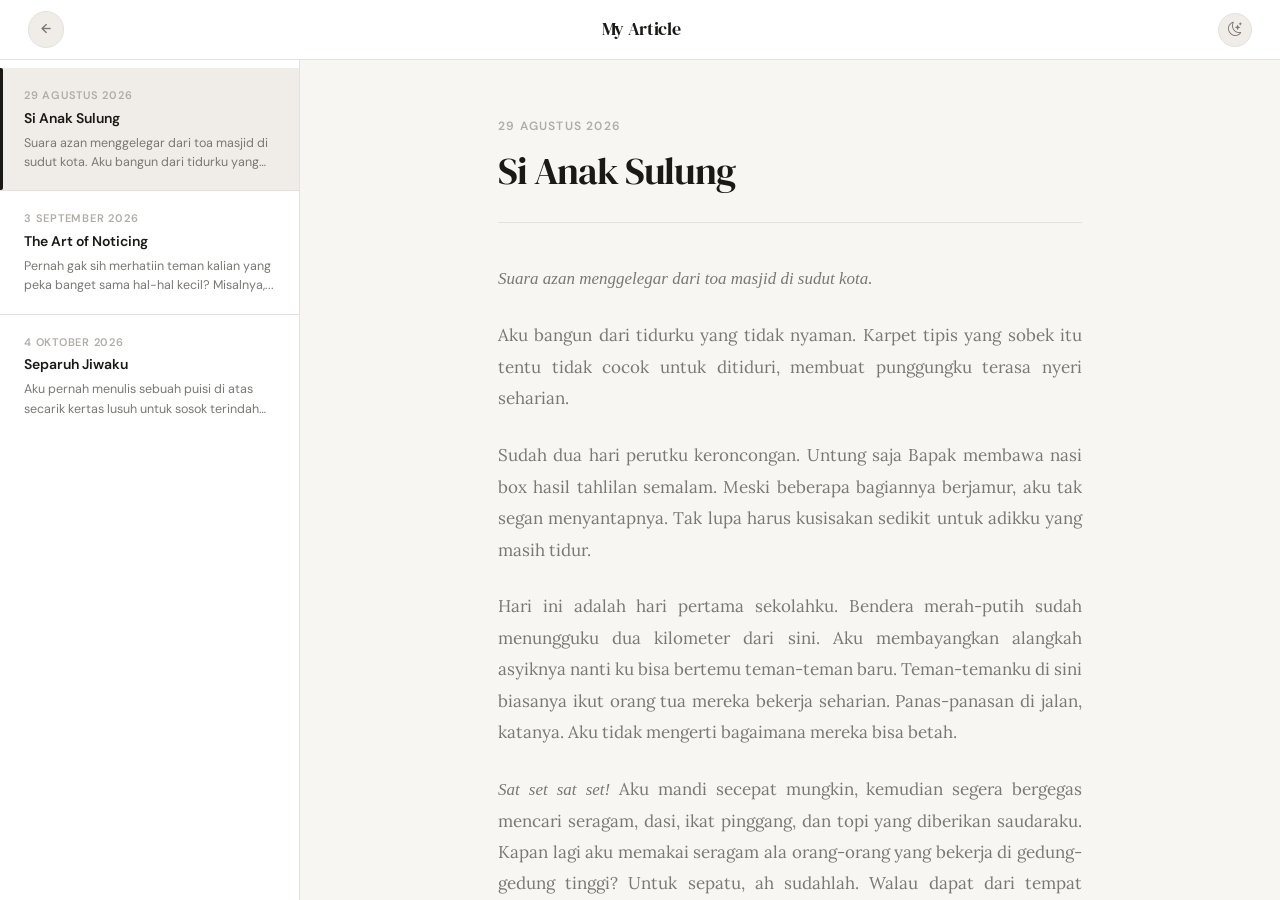
<file: untold-story.html>
<!DOCTYPE html>
<html lang="id">
<head>
  <meta charset="UTF-8"/>
  <meta name="viewport" content="width=device-width, initial-scale=1.0"/>
  <title>ReyStudio: My Article</title>
  <script>
    (function(){
      var t = localStorage.getItem('theme') || 'light';
      document.documentElement.setAttribute('data-theme', t);
    })();
  </script>
  <link rel="preconnect" href="https://fonts.googleapis.com"/>
  <link href="https://fonts.googleapis.com/css2?family=DM+Serif+Display:ital@0;1&family=DM+Sans:opsz,wght@9..40,400;9..40,500;9..40,600&family=Lora:ital,wght@0,400;0,500;1,400&display=swap" rel="stylesheet"/>
  <link rel="stylesheet" href="https://cdn.jsdelivr.net/npm/bootstrap-icons@1.11.3/font/bootstrap-icons.css"/>
  <link rel="stylesheet" href="untold-story.css"/>
</head>
<body>

  <header class="us-header">
    <div class="us-header-inner">
      <a href="index.html" class="us-back">
        <span>←</span>
      </a>
      <span class="us-header-title">My Article</span>
      <button class="us-theme-toggle" id="us-theme-toggle" aria-label="Toggle dark mode">
        <i class="bi bi-moon-stars"></i>
      </button>
    </div>
  </header>

  <main class="us-main" id="us-main">
    <aside class="us-sidebar" id="us-sidebar">
      <div class="us-sidebar-inner" id="us-story-list"></div>
    </aside>
    <article class="us-content" id="us-content">
      <div class="us-content-inner" id="us-story-body"></div>
    </article>
  </main>

  <script src="untold-story.js"></script>
</body>
</html>
</file>
<file: untold-story.css>
:root {
  --white:       #ffffff;
  --bg:          #f7f6f3;
  --bg-alt:      #f0ede8;
  --border:      #e4e2de;
  --text:        #1a1916;
  --text-muted:  #7a7874;
  --text-light:  #b0ada8;
  --accent-soft: #f0ede8;
  --shadow-sm:   0 2px 8px rgba(0,0,0,.06);
  --shadow-md:   0 8px 32px rgba(0,0,0,.09);
  --radius-sm:   10px;
  --radius-md:   16px;
  --header-h:    60px;
  --font-display:'DM Serif Display', Georgia, serif;
  --font-body:   'DM Sans', system-ui, sans-serif;
  --font-prose:  'Lora', Georgia, serif;
  --transition:  .3s cubic-bezier(.4,0,.2,1);
}

[data-theme="dark"] {
  --white:       #1c1b18;
  --bg:          #111110;
  --bg-alt:      #161513;
  --border:      #2e2c29;
  --text:        #f0ede8;
  --text-muted:  #9a9692;
  --text-light:  #6a6762;
  --accent-soft: #272420;
  --shadow-sm:   0 2px 8px rgba(0,0,0,.35);
  --shadow-md:   0 8px 32px rgba(0,0,0,.45);
}

*, *::before, *::after { box-sizing: border-box; margin: 0; padding: 0; }

html {
  -webkit-font-smoothing: antialiased;
  height: 100%;
}

body {
  font-family: var(--font-body);
  background: var(--bg);
  color: var(--text);
  font-size: 16px;
  line-height: 1.7;
  height: 100%;
  display: flex;
  flex-direction: column;
  overflow: hidden;
}

a { text-decoration: none; color: inherit; }

.us-header {
  height: var(--header-h);
  background: var(--white);
  border-bottom: 1px solid var(--border);
  flex-shrink: 0;
  position: sticky;
  top: 0;
  z-index: 50;
}

.us-header-inner {
  max-width: 100%;
  height: 100%;
  padding: 0 28px;
  display: flex;
  align-items: center;
  gap: 16px;
}

.us-back {
  display: flex;
  align-items: center;
  gap: 8px;
  font-size: 13px;
  font-weight: 600;
  color: var(--text-muted);
  padding: 6px 12px;
  border-radius: 20px;
  border: 1.5px solid var(--border);
  background: var(--accent-soft);
  transition: all var(--transition);
  flex-shrink: 0;
}
.us-back:hover {
  color: var(--text);
  border-color: var(--text-muted);
}
.us-back i { font-size: 14px; }

.us-header-title {
  font-family: var(--font-display);
  font-size: 18px;
  font-weight: 400;
  color: var(--text);
  letter-spacing: -.02em;
  flex: 1;
  text-align: center;
}

.us-theme-toggle {
  width: 34px; height: 34px;
  background: var(--accent-soft);
  border: 1.5px solid var(--border);
  border-radius: 50%;
  cursor: pointer;
  display: flex;
  align-items: center;
  justify-content: center;
  color: var(--text-muted);
  font-size: 14px;
  transition: all var(--transition);
  flex-shrink: 0;
}
.us-theme-toggle:hover {
  background: var(--text);
  color: var(--white);
  border-color: var(--text);
}

.us-main {
  flex: 1;
  display: grid;
  grid-template-columns: 300px 1fr;
  overflow: hidden;
}

.us-sidebar {
  border-right: 1px solid var(--border);
  overflow-y: auto;
  background: var(--white);
}
.us-sidebar::-webkit-scrollbar { width: 4px; }
.us-sidebar::-webkit-scrollbar-track { background: transparent; }
.us-sidebar::-webkit-scrollbar-thumb { background: var(--border); border-radius: 4px; }

.us-sidebar-inner {
  padding: 8px 0;
}

.us-story-item {
  padding: 18px 24px;
  border-bottom: 1px solid var(--border);
  cursor: pointer;
  transition: background var(--transition);
  position: relative;
}
.us-story-item:last-child { border-bottom: none; }
.us-story-item:hover { background: var(--bg); }
.us-story-item.active {
  background: var(--bg-alt);
}
.us-story-item.active::before {
  content: '';
  position: absolute;
  left: 0; top: 0; bottom: 0;
  width: 3px;
  background: var(--text);
  border-radius: 0 2px 2px 0;
}

.us-item-date {
  font-size: 11px;
  font-weight: 600;
  color: var(--text-light);
  letter-spacing: .07em;
  text-transform: uppercase;
  margin-bottom: 4px;
  display: block;
}
.us-item-title {
  font-size: 14px;
  font-weight: 600;
  color: var(--text);
  line-height: 1.35;
  margin-bottom: 6px;
  display: block;
}
.us-item-preview {
  font-size: 12.5px;
  color: var(--text-muted);
  line-height: 1.55;
  display: -webkit-box;
  line-clamp: 2;
  -webkit-line-clamp: 2;
  -webkit-box-orient: vertical;
  overflow: hidden;
}

.us-content {
  overflow-y: auto;
  background: var(--bg);
}
.us-content::-webkit-scrollbar { width: 4px; }
.us-content::-webkit-scrollbar-track { background: transparent; }
.us-content::-webkit-scrollbar-thumb { background: var(--border); border-radius: 4px; }

.us-content-inner {
  max-width: 680px;
  margin: 0 auto;
  padding: 56px 48px 80px;
}

.us-empty {
  display: flex;
  flex-direction: column;
  align-items: center;
  justify-content: center;
  height: 100%;
  min-height: 300px;
  color: var(--text-light);
  gap: 12px;
  text-align: center;
  padding: 40px;
}
.us-empty-icon { font-size: 32px; opacity: .4; }
.us-empty-text { font-size: 14px; }

.story-meta {
  margin-bottom: 40px;
  padding-bottom: 28px;
  border-bottom: 1px solid var(--border);
}
.story-date {
  display: block;
  font-size: 12px;
  font-weight: 600;
  color: var(--text-light);
  letter-spacing: .1em;
  text-transform: uppercase;
  margin-bottom: 12px;
}
.story-title {
  font-family: var(--font-display);
  font-size: clamp(1.75rem, 4vw, 2.4rem);
  font-weight: 400;
  line-height: 1.2;
  letter-spacing: -.03em;
  color: var(--text);
}

.story-body {
  font-family: var(--font-prose);
  font-size: 17px;
  line-height: 1.85;
  color: var(--text-muted);
}
.story-body p {
  margin-bottom: 1.5em;
}
.story-body p:last-child { margin-bottom: 0; }
.story-body em { font-style: italic; }
.story-body strong { font-weight: 600; color: var(--text); }
.story-body h3 {
  font-family: var(--font-display);
  font-size: 1.2rem;
  font-weight: 400;
  color: var(--text);
  margin: 2em 0 .75em;
  letter-spacing: -.02em;
}
.story-body blockquote {
  border-left: 3px solid var(--border);
  padding: 4px 0 4px 20px;
  margin: 1.75em 0;
  color: var(--text-muted);
  font-style: italic;
}

.us-no-stories {
  padding: 48px 24px;
  text-align: center;
  color: var(--text-light);
  font-size: 14px;
}

@media (max-width: 768px) {
  body { overflow: auto; }

  .us-main {
    grid-template-columns: 1fr;
    overflow: visible;
    height: auto;
  }

  .us-sidebar {
    overflow-y: visible;
    height: auto;
    border-right: none;
    border-bottom: 1px solid var(--border);
  }

  .us-content {
    overflow-y: visible;
    height: auto;
  }

  .us-content-inner {
    padding: 36px 24px 60px;
  }

  .story-body { font-size: 16px; }
}

@media (max-width: 480px) {
  .us-header-inner { padding: 0 16px; gap: 10px; }
  .us-back span { display: none; }
  .us-story-item { padding: 16px 18px; }
  .us-content-inner { padding: 28px 20px 48px; }
}

.blok-catatan {
  background-color: var(--accent-soft);
  color: var(--text-muted);
  font-style: italic;
  font-family: Georgia, serif;
  border-radius: 8px;
  font-size: 17px;
  line-height: 1.7;
  text-align: justify;
  padding: 18px 24px;
  margin-top: 18px;
  margin-bottom: 18px;
  margin-left: 0px;
  margin-right: 0px;
}
.italic {
  font-style: italic;
  font-family: Georgia, serif;
}

.justify {
  text-align: justify;
}

.bold {
  font-weight: bold;
  font-family: Georgia, serif;
}

.line {
  line-height: 1;
}
</file>
